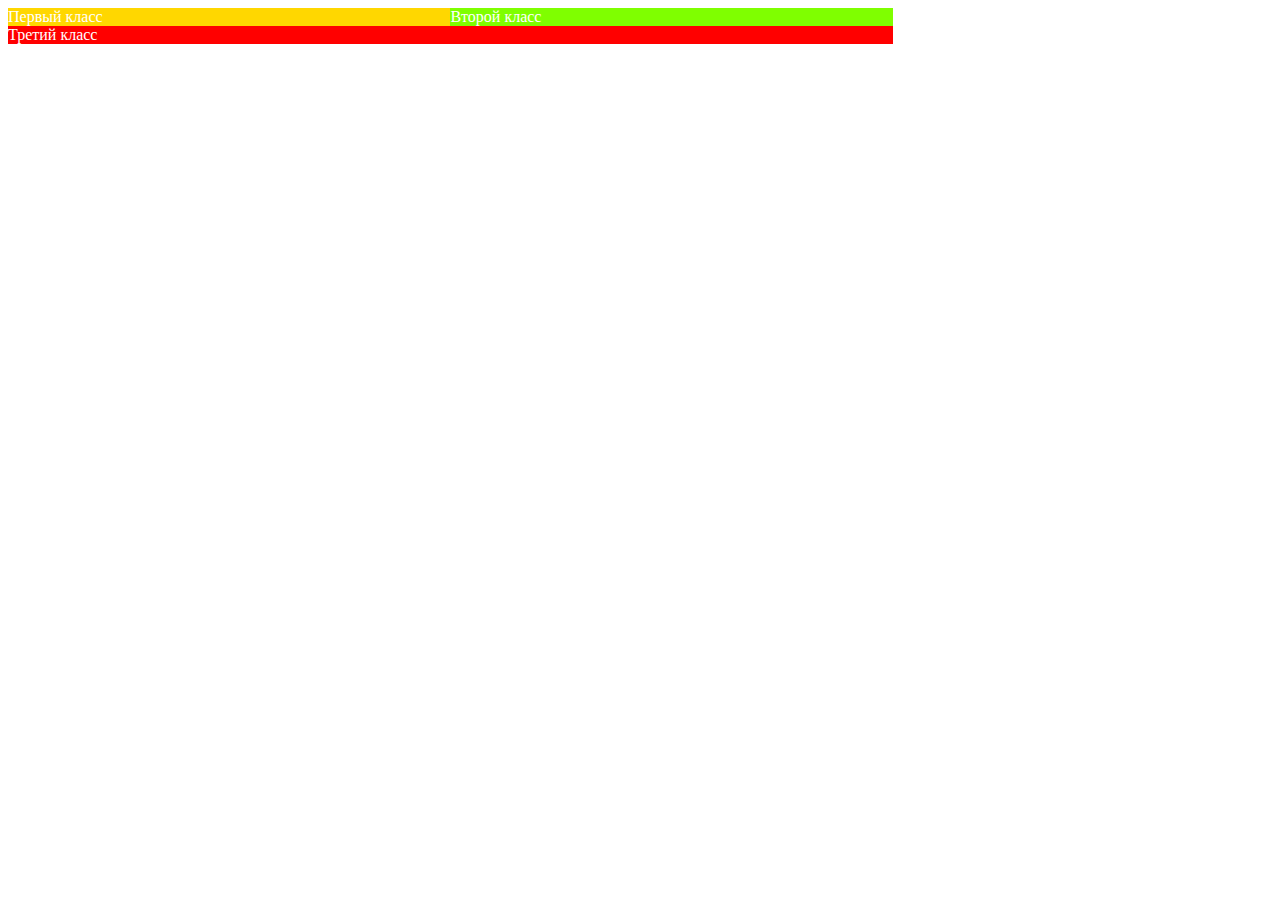
<file: На уроке/Первая страница/html/index.html>
<!DOCTYPE html>
<html lang="en">
<head>
    <meta charset="UTF-8">
    <meta name="viewport"
          content="with=device-width, user-scalable=no, initial-scale=1.0, maximum-scale=1.0">
    <link rel="stylesheet" href="../style/style.css">
    <title>Document</title>
</head>
<body>
<div class="class1">Первый класс</div>
<div class="class2">Второй класс</div>
<div class="class3">Третий класс</div>
</body>
</html>
</file>
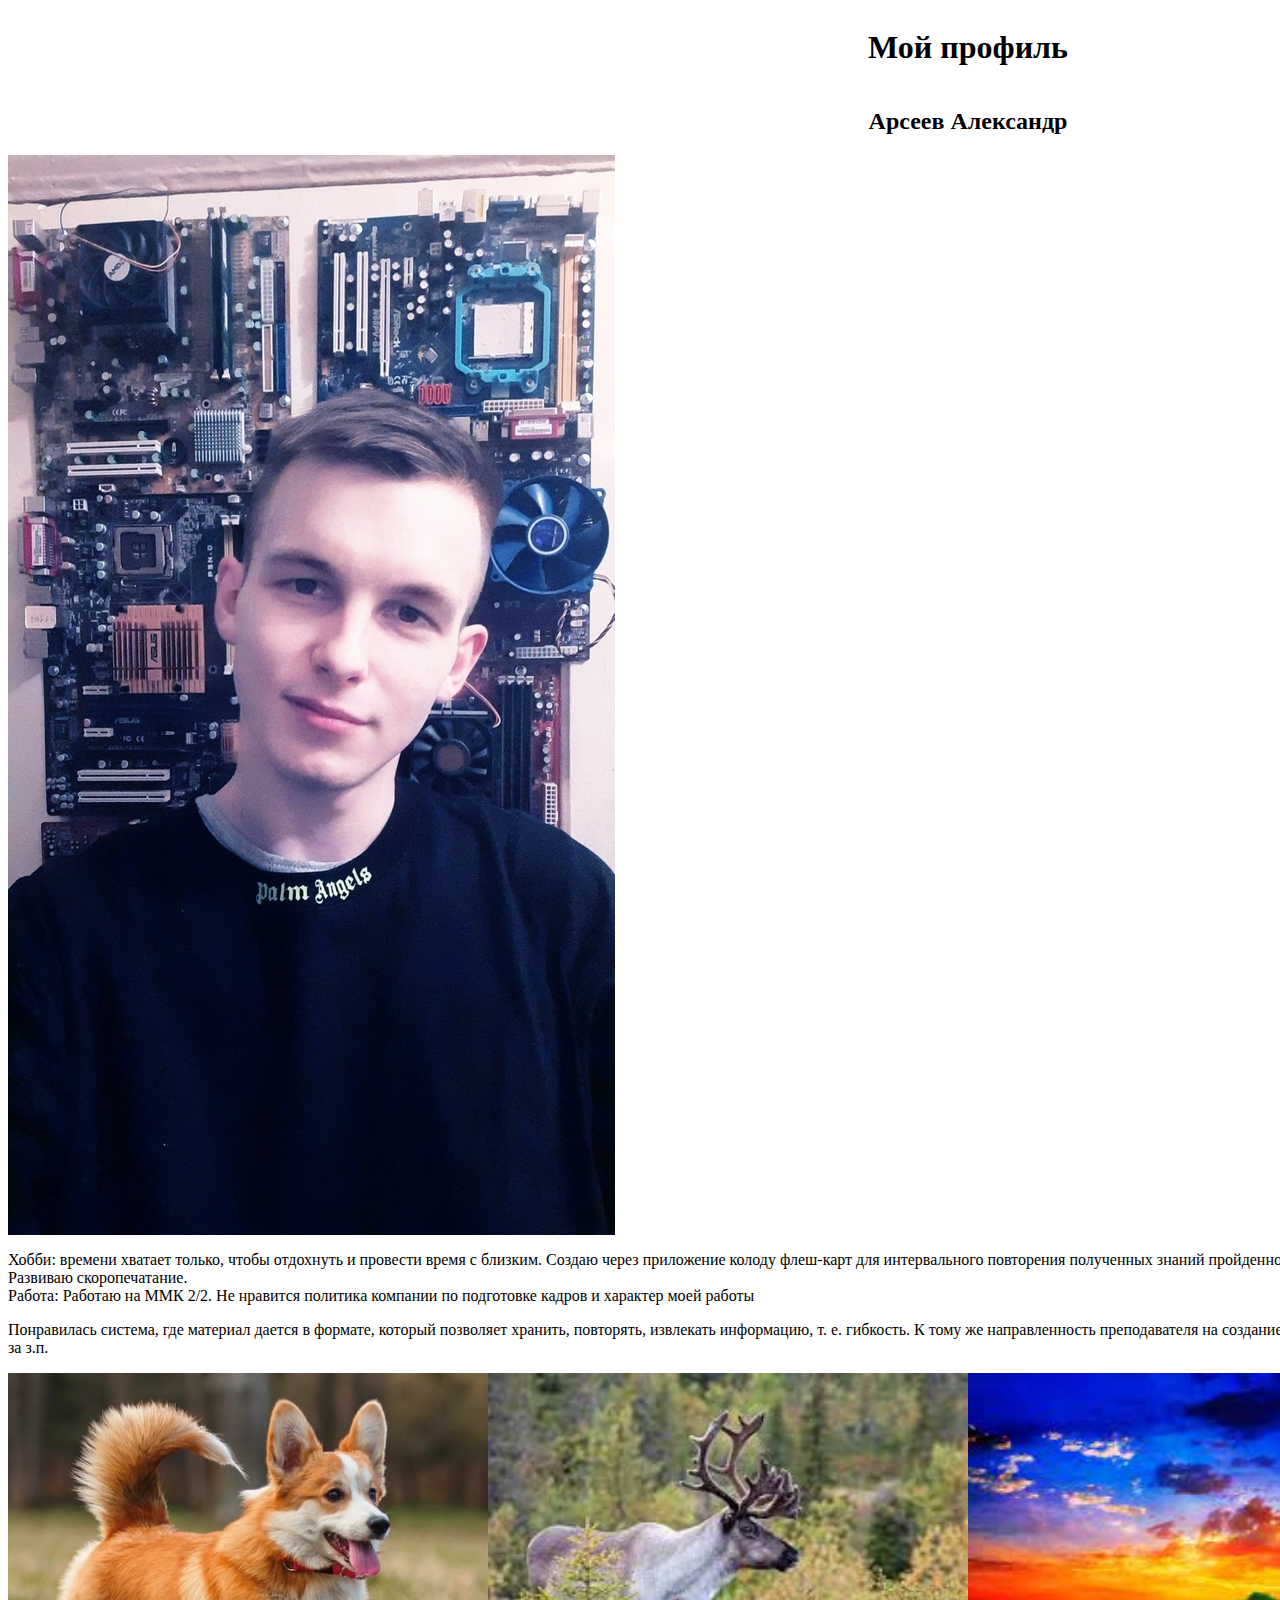
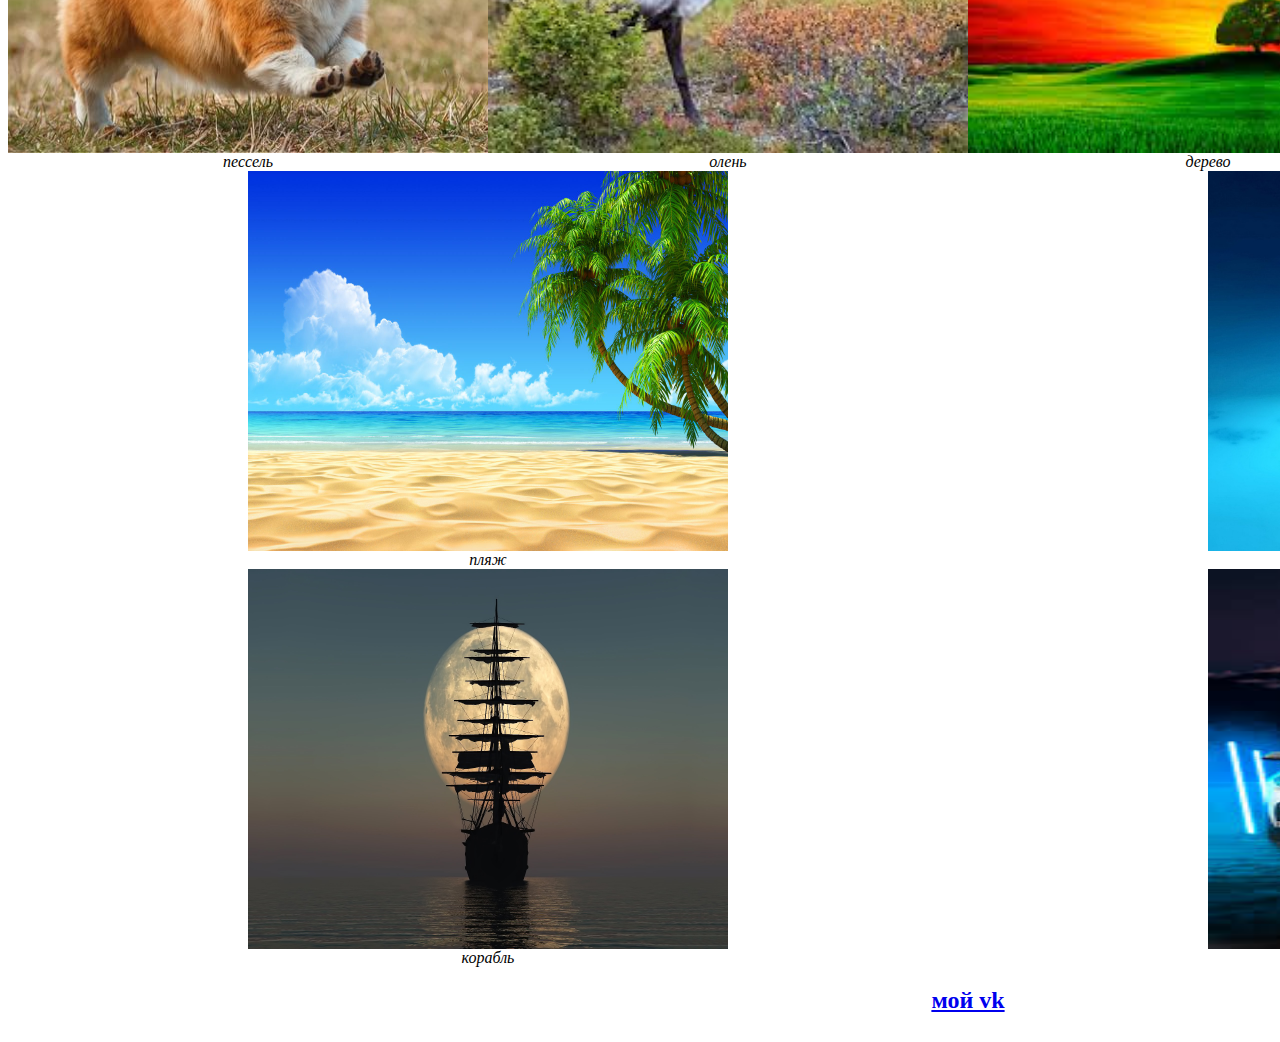
<file: Мой профиль/Myprofile.html>
<!DOCTYPE html>
<html lang="en">
<head>
    <meta charset="UTF-8">
    <title>Арсеев Александр</title>
    <link rel="stylesheet" href="Table style Myprofile.css">
</head>
<body class="container_all">
<header class="header">
    <h1>Мой профиль</h1>
</header>
<main>
    <section class="main">
        <div class="name"><h2>Арсеев Александр</h2></div>
        <div class="myfoto"><img src="Фото/CZAPOYK-Qlw.jpg" alt="это я"/></div>
        <div class="myinfo"><p>Хобби: времени хватает только, чтобы отдохнуть и провести время с близким.
            Создаю через приложение колоду флеш-карт для интервального повторения полученных знаний
            пройденного.
            Собираюсь
            восстановить знания по английскому и расширить словарный запас в сфере IT. Развиваю
            скоропечатание.
            <br>Работа: Работаю на ММК 2/2. Не нравится политика компании по подготовке кадров и характер
            моей
            работы
        </p></div>
        <div class="mycomment"><p>Понравилась система, где материал дается в формате, который позволяет хранить,
            повторять,
            извлекать информацию, т. е. гибкость. К тому же направленность преподавателя на создание
            атмосферы
            усвоения. Подход с желанием
            научить, а не тараторить без вовлечения в процесс за з.п.</p></div>
    </section>
    <section class="pictureflex">
        <div>
            <img class="picture_one_flex" alt="пессель" src="Фото/фото флекс секции/i.jpg" width=480 height=380/>
            <cite class="text_of_picture_flex">пессель</cite>
        </div>
        <div>
            <img class="picture_two_flex" alt="олень" src="Фото/фото флекс секции/Без названия (1).jpg" width=480
                 height=380/>
            <cite class="text_of_picture_flex">олень</cite>
        </div>
        <div>
            <img class="picture_three_flex" alt="дерево" src="Фото/фото флекс секции/Без названия (2).jpg" width=480
                 height=380/>
            <cite class="text_of_picture_flex">дерево</cite>
        </div>
        <div>
            <img class="picture_four_flex" alt="Трава" src="Фото/фото флекс секции/Без названия.jpg" width=480
                 height=380/>
            <cite class="text_of_picture_flex">Трава</cite>
        </div>
    </section>
    <section class="picturegrid">

        <div><img class="picture_one_grid" alt="" src="Фото/Фото грид секции/0_7c779_5df17311_orig.jpg" width=480
                  height=380/>
            <cite class="text_of_picture_grid">пляж</cite>
        </div>
        <div><img class="picture_two_grid" alt="" src="Фото/Фото грид секции/multfilm_lyagushka_32117.jpg" width=480
                  height=380/>
            <cite class="text_of_picture_grid">cтич</cite>
        </div>
        <div><img class="picture_three_grid" alt="" src="Фото/Фото грид секции/91e6d05dd40773292292bad5a75e75db.jpeg"
                  width=480 height=380/>
            <cite class="text_of_picture_grid">корабль</cite>
        </div>
        <div><img class="picture_four_grid" alt="" src="Фото/Фото грид секции/images.jpg" width=480 height=380/>
            <cite class="text_of_picture_grid">машина</cite></div>
    </section>
</main>
<div class="footer">
    <footer ><h2><a target="_blank" href="https://vk.com/im?v=">мой vk</a></h2></footer></body>
</div>
</html>
</file>
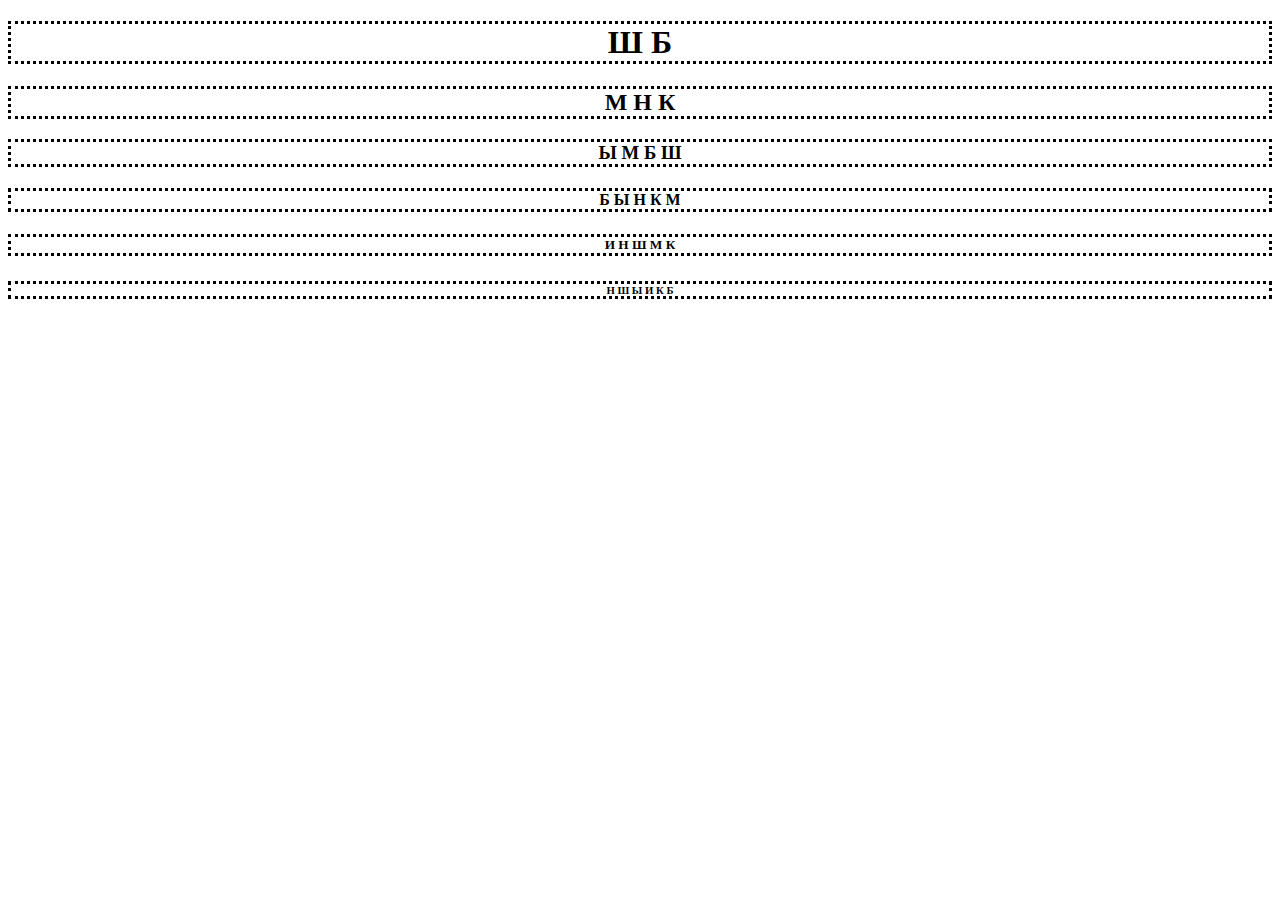
<file: Дома/Таблица Сивцева/Таблица Сивцева.html>
<!DOCTYPE html>
<html lang="en">
<head>
    <meta charset="UTF-8">
    <link rel="stylesheet" href="Стиль таблицы Сивцева.css">
    <title>Таблица Сивцева</title>

</head>
<body>
<h1 class="Viewtable">Ш Б</h1>
<h2 class="Viewtable">М Н К</h2>
<h3 class="Viewtable">Ы М Б Ш</h3>
<h4 class="Viewtable">Б Ы Н К М</h4>
<h5 class="Viewtable">И Н Ш М К</h5>
<h6 class="Viewtable">Н Ш Ы И К Б</h6>
</body>
</html>
</file>
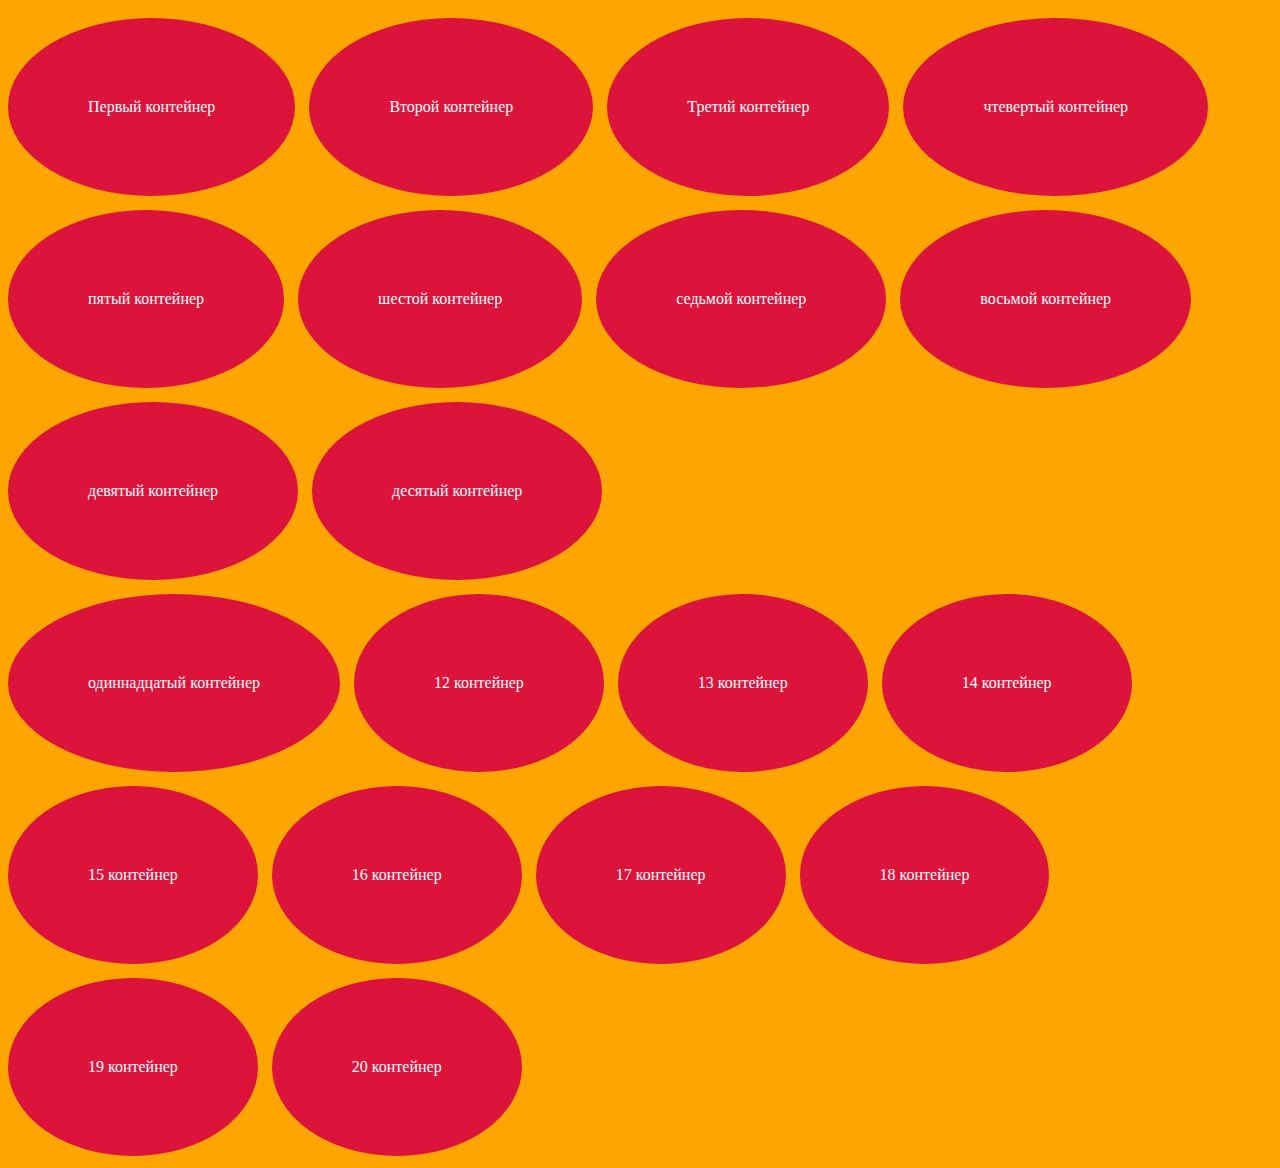
<file: На уроке/Flexboxgrid/Flexgrid.html>
<!DOCTYPE html>
<html lang="en">
<head>
    <meta charset="UTF-8">
    <title>Flexgrid</title>
    <link rel="stylesheet" href="Стили.css">
</head>
<body>
<section class="container">
    <div class="one">Первый контейнер</div>
    <div class="two">Второй контейнер</div>
    <div class="three">Третий контейнер</div>
    <div class="four">чтевертый контейнер</div>
    <div>пятый контейнер</div>
    <div>шестой контейнер</div>
    <div>седьмой контейнер</div>
    <div>восьмой контейнер</div>
    <div>девятый контейнер</div>
    <div>десятый контейнер</div>
</section>
<section class="container">
    <div>одиннадцатый контейнер</div>
    <div>12 контейнер</div>
    <div>13 контейнер</div>
    <div>14 контейнер</div>
    <div>15 контейнер</div>
    <div>16 контейнер</div>
    <div>17 контейнер</div>
    <div>18 контейнер</div>
    <div>19 контейнер</div>
    <div>20 контейнер</div>
</section>
 </body>
</html>
</file>
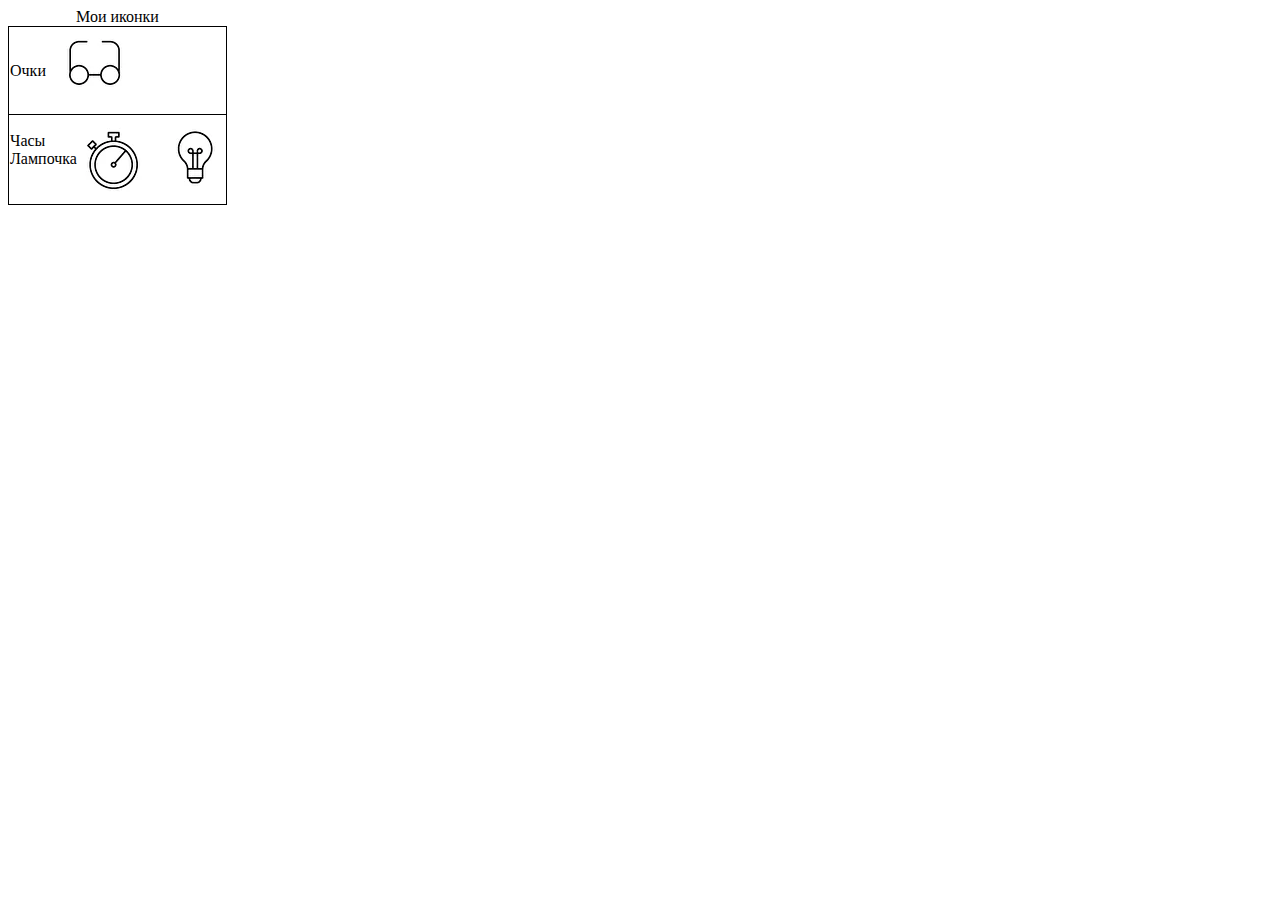
<file: На уроке/Таблицы/Таблицы изучение.html>
<!DOCTYPE html>
<html lang="en">
<head>
    <meta charset="UTF-8">
      <title>Арсеев александр</title>
  <link rel="stylesheet" href="Стиль таблиц.css">
</head>
<body>
  <table>
    <caption>Мои иконки</caption>
    <tr>
      <td colspan="2"><p><br>Очки</p> <img src="иконки/Очки.png" alt="не загруилось" height="81" width="96"/></td>
    </tr>
    <tr>
      <td rowspan="2" span="1"><p>Часы <br> Лампочка</p> <img src="иконки/Часы.png" height="83" width="82"/>
         <img src="иконки/Лампочка.png" height="71" width="62"/>
      </td>
    </tr>
    <tr>
    </tr>
  </table>
</body>
</html>
</file>
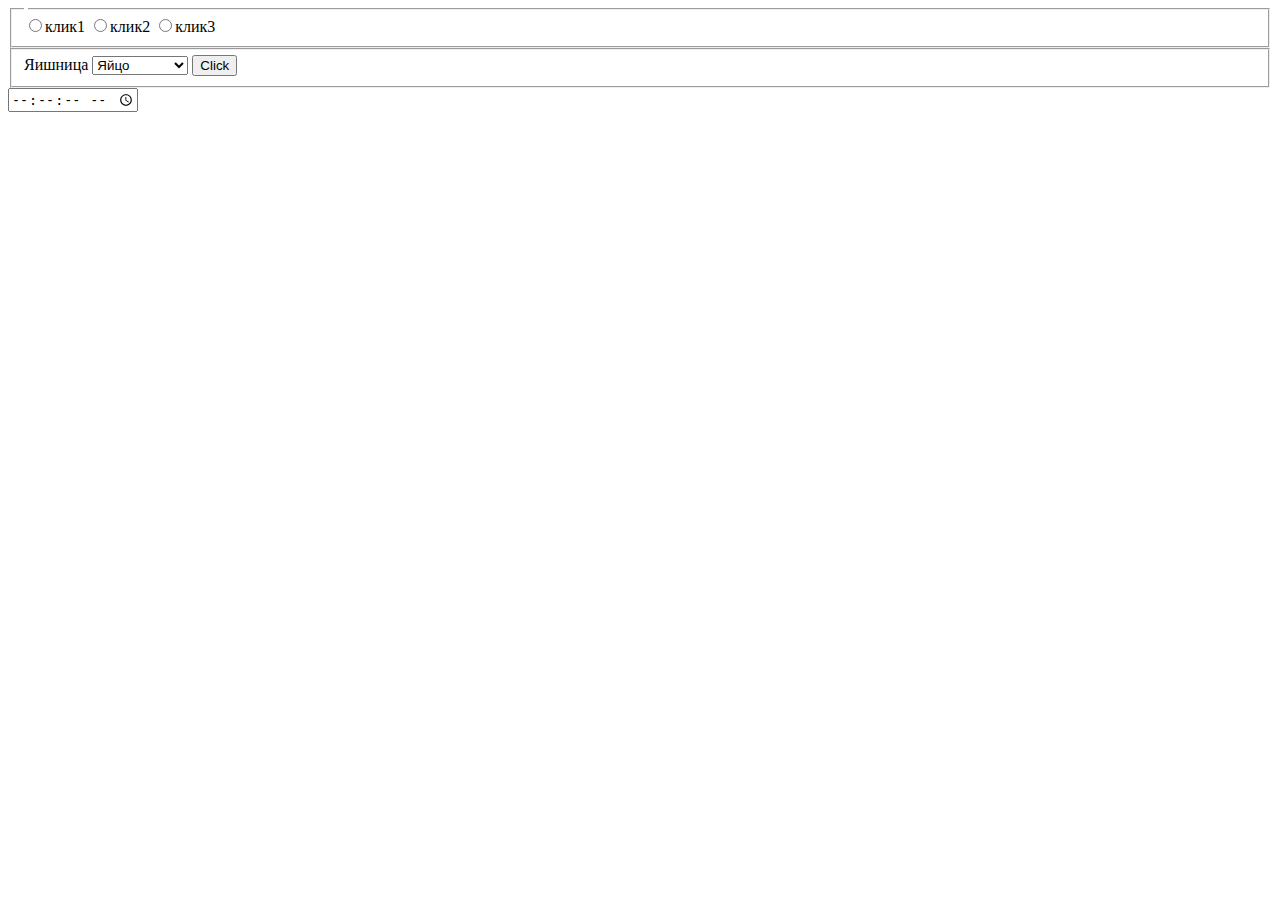
<file: На уроке/Формы/Формы.html>
<!DOCTYPE html>
<html lang="en">
<head>
    <meta charset="UTF-8">
    <title>Форма</title>
</head>
<body>
<form action="">
  <fieldset>
    <legend></legend>
    <input type="radio" name="radio" value="item_radio1">клик1
    <input type="radio" name="radio" value="item_radio1">клик2
    <input type="radio" name="radio" value="item_radio1">клик3
  </fieldset>
</form>
<fieldset>
  <label for="">Яишница</label>
  <select>
    <option value="L">Яйцо</option>
    <option value="U">Сковородка</option>
    <option value="U">Масло</option>
  </select>
  <button type="submit">Click</button>
</fieldset>
<input type="time" name="time" step="6">
</body>
</html>
</file>
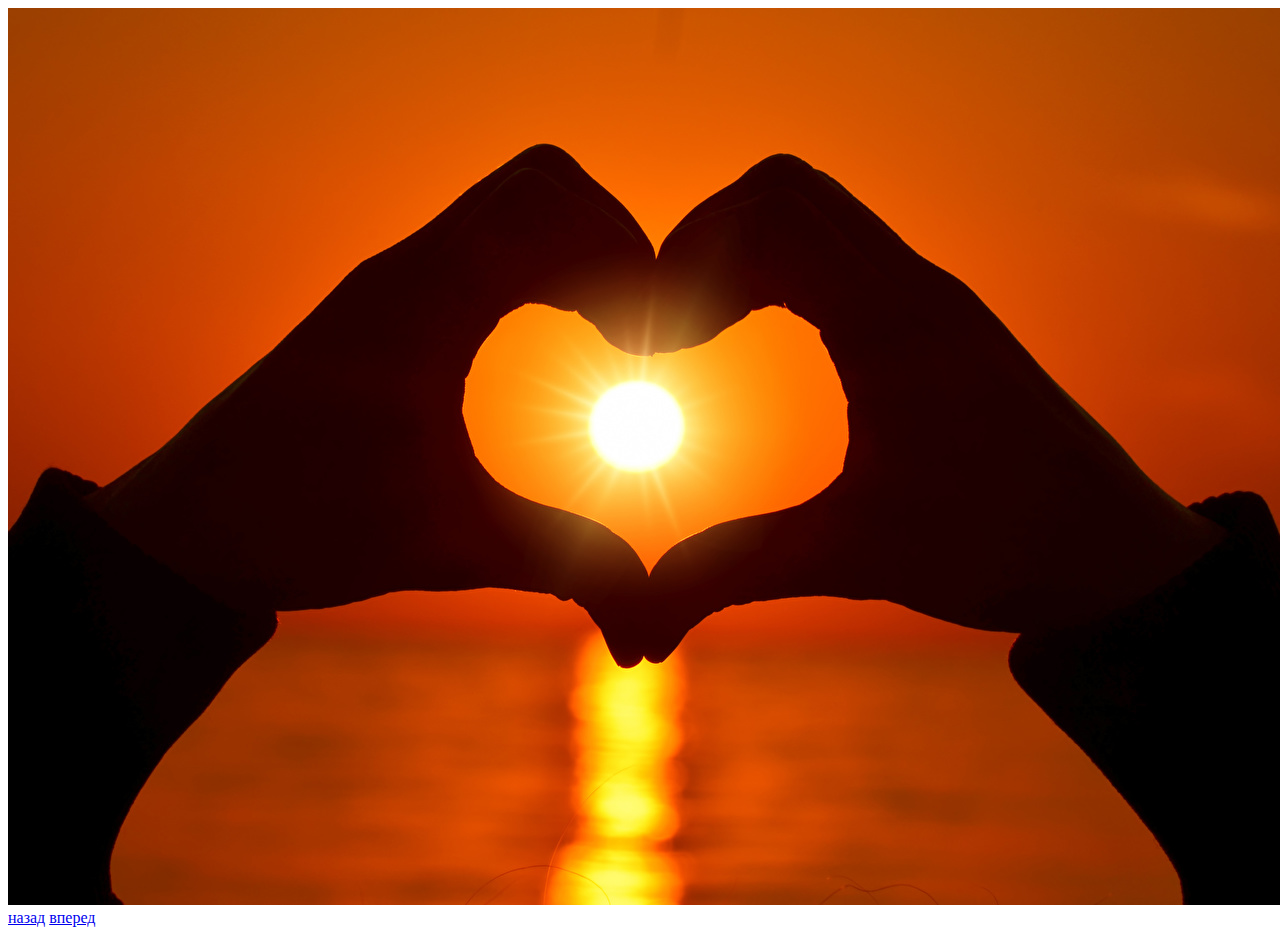
<file: На уроке/Работа с php/12 урок/2page.html>
<!DOCTYPE html>
<html lang="en">
<head>
    <meta charset="UTF-8">
    <title>Title</title>
</head>
<body>
<img src="2.jpg" height="897" width="1280"/>
<a href="1page.html">назад</a>
<a href="3page.html">вперед</a>
</body>
</html>
</file>
<file: На уроке/Первая страница/style/style.css>
.class1 {
    background: gold;
    width:35%;
    height: 35%;

}

.class2 {
    background: chartreuse;
    width:35%;
    height: 35%;

}

.class3 {
    background: red;
    width:70%;
    height: 70%;

}
.class1,.class2,.class3 {
    float: left;
    color: white;
}
</file>
<file: Мой профиль/Table style Myprofile.css>
.container_all {
    display: grid;
        justify-items: center;
    grid-template-areas:
            "hd"
            "mn"
            "pf"
            "pg"
            "ft" ;
}
.header{
    grid-area: hd;
    text-align: center;
}
.about_me {
    display: grid;
    grid-template-areas:
"fot name name"
"fot inf com";
    justify-items: stretch;
    grid-area: mn;
}
.footer{
    grid-area: ft;
}

.name {
    grid-area: name;
    text-align: center;
}

.myfoto {
    display: grid;
    grid-area: fot;
    height: auto;
    width: calc(100% / 2);

}
.myinfo{
}
.mycomment{
}

.pictureflex {
    display: flex;
    flex-wrap: nowrap;
    justify-content: space-between;
    grid-area: pf;
}

.picture_one_flex {
    display: flex;


}

.picture_two_flex {
    display: flex;
}

.picture_three_flex {
    display: flex;
}

.picture_four_flex {
    display: flex;
}

.text_of_picture_flex {
    display: flex;
    justify-content: center;
}

.picturegrid {
    display: grid;
    grid-template-columns: 1fr 1fr;
    grid-template-rows: 1fr 1fr;
    justify-items: center;
    grid-area: pg;

}

.picture_one_grid {
    display: grid;
}

.picture_two_grid {
    display: grid;
}

.picture_three_grid {
    display: grid;
}
.picture_four_grid {
    display: grid;

}
.text_of_picture_grid {
    display: grid;
    text-align: center;
}

@media print {
    .container_all {
        display: block;
    }
}
.myinfo{
    display: block;
}
.mycomment{
    display: block;
}
.footer{
    text-align: center;
}
#back_style_day{
    background-color: white;
}
#back_style_night{
    background-color: gray;
}
</file>
<file: Дома/Таблица Сивцева/Стиль таблицы Сивцева.css>
.Viewtable{
    text-align: center;
    border-style: dotted;
}
</file>
<file: На уроке/Flexboxgrid/Стили.css>
body{
    background-color: orange;
    padding:0px;
}
div{
    background-color: crimson;
    color: white;
    padding:80px;
    margin:10px 10px 0px 0px ;
    flex: 1;
    border-radius: 50%;
    overflow: hidden;
    display:inline-block;

}
.hat{
    display: flex;
    flex-direction:row;
    justify-content: space-evenly;
    flex-wrap:nowrap;




}
</file>
<file: На уроке/Таблицы/Стиль таблиц.css>
body{
    /*background: orange;*/
}
table, td{
    border: 1px solid black;
    border-collapse: collapse;
    border-spacing: 15px 25px;
}
caption{
    alignment:bottom ;
}
p{
        float: left;
}
</file>
